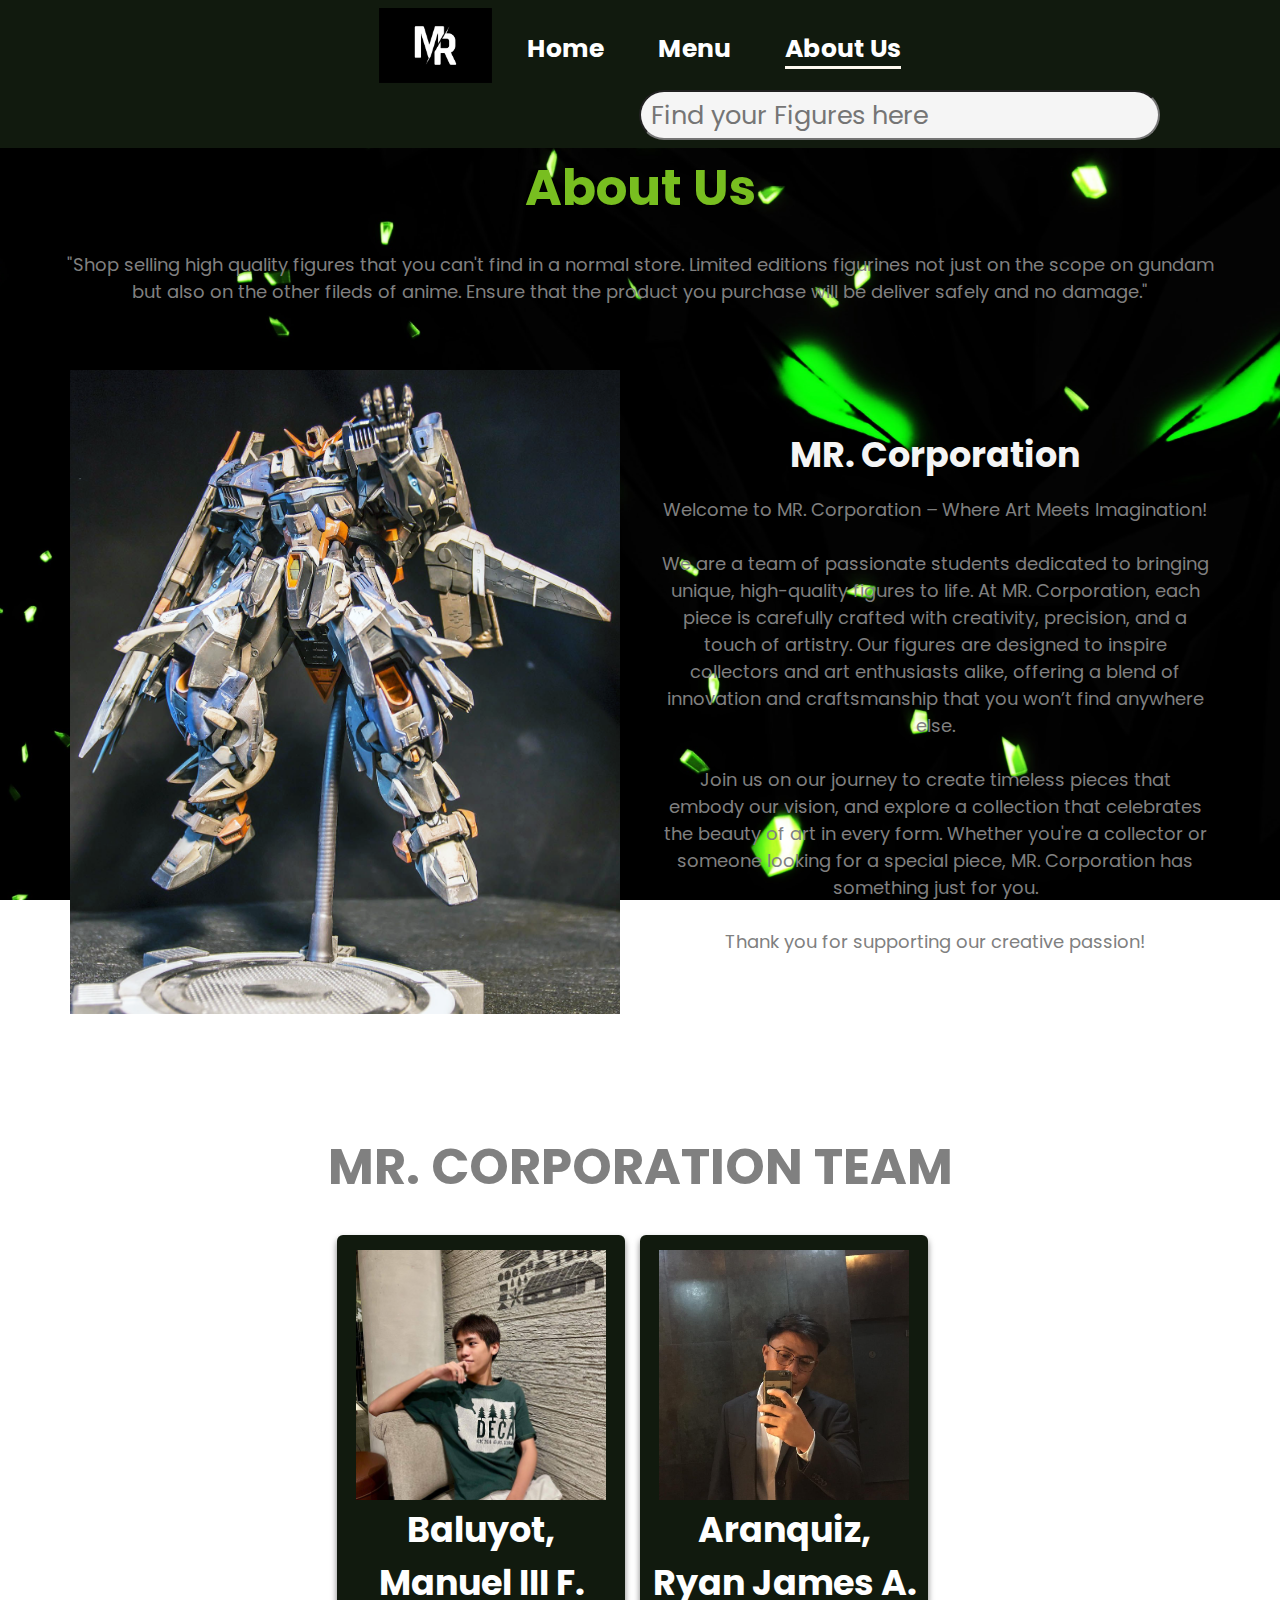
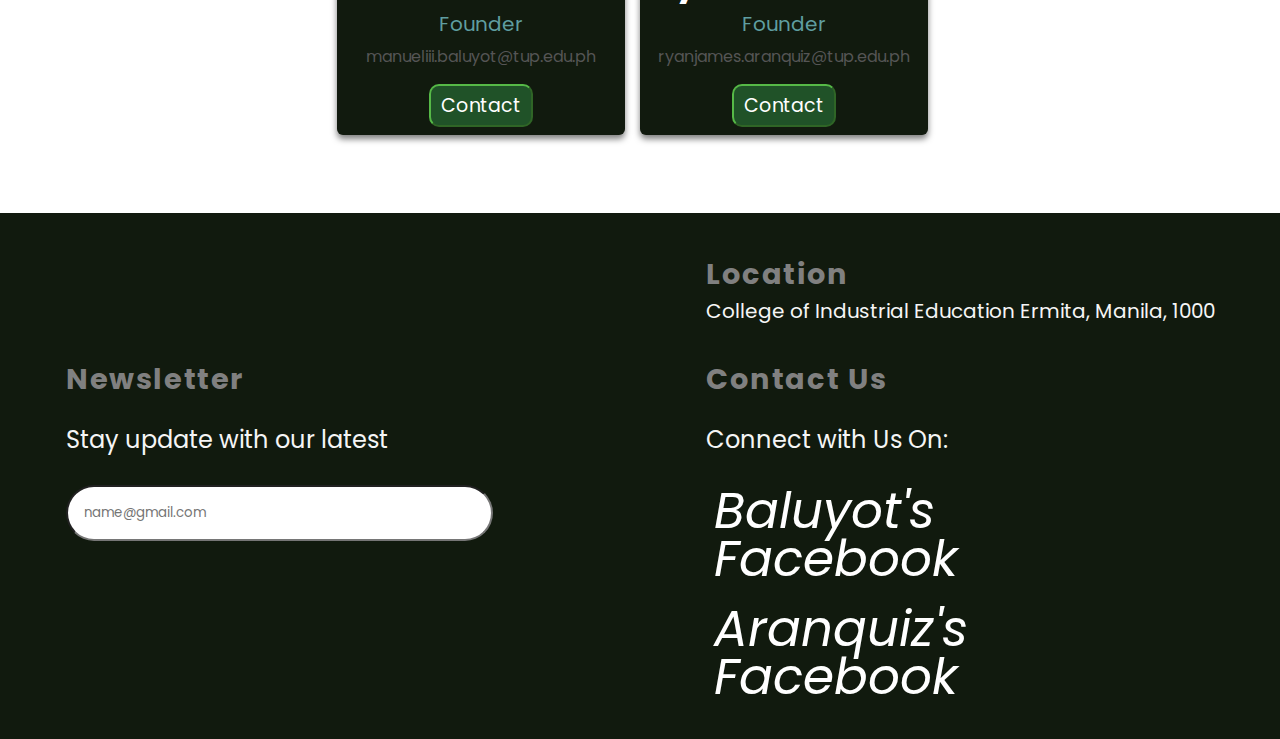
<file: page 3.html>
<!DOCTYPE html>
<html>
<head>
 
    <meta charset="utf-8">
    <meta name="viewport" content="width=device-width, initial-scale=auto">
    <title>About Us</title>
     <link rel="icon" type="image/x-icon" href="mr.jpg">
     <link rel="stylesheet" type="text/css" href="httpsh://cdnjs.cloudflare.com/ajax/libs/font-awesome/6.4.2/css/all.min.css">
     <link rel="stylesheet" href="page 3.css">
</head>

<body>
<!-- header start -->
   <header class="header">
    <!-- logo -->
     <a href="index.html" class="logo">
      <img src="mr.jpg">
      </a>

<!-- nav bar start -->
  <nav class="navbar">
  <input type="checkbox" id="check">
   <label for="check" class="check-btn">
    <i class="fas fa-bars"></i>
    </label>

<ul>
  <li><a href="index.html">Home</a></li>
  <li><a href="page 2.html">Menu</a></li>
  <li><a class="active" href="page 3.html">About Us</a></li>
</ul>

<!-- <div id="menu-btn" class="fas fa-bars"></div> -->
</nav>
<!-- nav bar end -->

<!-- search start -->
 <div class="search-form">
  <input type="search" name="search-box" placeholder="Find your Figures here">
</div>

<!--search end -->
 <!-- hyperlink with icons (search, cart, profile, mebu button_ -->
 <div class ="icons">
  <a href="cart.html"><div class =" fas fa-shopping-cart" id="cart-btn"></div></a>
</div>
</header>
<!-- header end -->

<div class="heading">
 <h1>About Us </h1>

<p>"Shop selling high quality figures that you can't find in a normal store. Limited editions figurines not just on the scope on gundam but also on the other fileds of anime. Ensure that the product you purchase will be deliver safely and no damage."</p>
 </div>

<div class="container">
 <selection class="about">
  <div class="about-image">
   <img src="sample.png">
</div>

<div class="about-content">
  <h2>MR. Corporation</h2>
   <p> Welcome to MR. Corporation – Where Art Meets Imagination! <br>
   	<br>

We are a team of passionate students dedicated to bringing unique, high-quality figures to life. At MR. Corporation, each piece is carefully crafted with creativity, precision, and a touch of artistry. Our figures are designed to inspire collectors and art enthusiasts alike, offering a blend of innovation and craftsmanship that you won’t find anywhere else.<br>
<br>
Join us on our journey to create timeless pieces that embody our vision, and explore a collection that celebrates the beauty of art in every form. Whether you're a collector or someone looking for a special piece, MR. Corporation has something just for you.<br>
<br>
Thank you for supporting our creative passion!  </p>
    </div>
     </selection>


<br>
<br>
<br>

<section class="team">
 <h1>MR. CORPORATION TEAM</h1>
  <div class="team-cards">
  	<div class="card">
   <div class="card-img">
    <img src="manuel.jpg" width="200" height="250" alt="Owner">
   </div>
 
	<a href="mailto:manueliii.baluyot@tup.edu.ph" style="color:white">
	<div class="team-info">
		<h2 class="card-name">Baluyot,<br> Manuel III F.</h2>	
		<p class="card-role">Founder</p>
		<p class="card-email">manueliii.baluyot@tup.edu.ph</p>
		<p><button classs="button">Contact</button></p>
	</div>
	</a>
	</div>
	<div class="card">
		<div class="card-img">
			<img src="ryan.jpg" width="200" height="250" alt="Owner">
		</div>

		<a href="mailto:ryanjames.aranquiz@tup.edu.ph" style="color:white">
		<div class="team-info">
			<h2 class="card-name">Aranquiz,<br> Ryan James A.</h2>
			<p class="card-role">Founder</p>
			<p class="card-email">ryanjames.aranquiz@tup.edu.ph</p>
			<p><button class="button">Contact</button></p>
		</div>
	</div>
</div>

</section>

<!--footer start-->	
	<section class="footer">
		<div class="container">
			<div class="footer-box-1">
				<h3>Location </h3>
				<div class="footer-loc">
				<a href="https://www.google.com/maps/place/Technological+University+of+the+Philippines+(TUP)+-+Manila/@14.5870842,120.9819119,17z/data=!3m1!4b1!4m6!3m5!1s0x3397ca21ac302015:0x92dcca0f915010d9!8m2!3d14.587079!4d120.9844868!16zL20vMGNyeGY2?entry=ttu&g_ep=EgoyMDI0MTIwNC4wIKXMDSoASAFQAw%3D%3D" target=_blank>College of Industrial Education
				Ermita, Manila, 1000</a>
			</div>
		</div>
	
		<div class="footer-box">
			<h3>Newsletter</h3>
			<p>Stay update with our latest</p>
			<form>
				<input type="email" name="email" placeholder="name@gmail.com">
				<button type="submit"><i class="fa-solid fa-right-long"></i></button>
			</form>
		</div>

		<div class="footer-box">
			<h3>Contact Us</h3>
			<p>Connect with Us On:</p>
			<div class="icons">
				<a href="https://www.facebook.com/manuelf.baluyotiii" style="color:white"><i class="brands facebook">Baluyot's Facebook</i></a><br>
        <a href="https://www.facebook.com/akoaypogi0714" style="color:white"><i class="brands facebook">Aranquiz's Facebook</i></a>
				<a href="#"><i class="fa-brands fa-instagram"></i></a>
				<a href="#"><i class="fa-brands fa-twitter"></i></a>
			</div>	
		</div>
	</div>
</section>
<!--footer end-->



</body>


</html>
</file>
<file: page 3.css>
@import url('https://fonts.googleapis.com/css2?family=Poppins&display=swap');
:root {	
--main-color: #205228;
--dark-main: #56B947;
--black: #13131a;
--bg: #111A0E;
}

*{
	margin: 0px;
	padding: 0px;
	font-family: 'poppins' , sans-serif;
	text-decoration: none;
}

body {
	 background-image: url('gundam.jpg');
	 background-repeat: no-repeat;
	 background-position: center;
	 background-attachment: fixed;
	 background-size: cover;
}

/*header design*/
header {
	background: var(--bg);
	display: flex;
	align-items: center;
	justify-content: center;
	padding: 0.5rem 2%;
	position: fixed;
	top: 0; left: 0; right: 0;
	z-index: 1000px;
	flex-wrap: wrap;
}


.header .logo img {
	height: 75px;
	margin-left: 15px;
}

.header .navbar {
	margin-right: 450px%;
}

.header .navbar a{
	color: white;
	font-size:25px;
	margin-left: 35px;
	margin-right: 15px;
	font-weight: bold;
}

nav ul li {
	display: inline-block;
}

.header .navbar a:hover, a.active{
	color:floralwhite;
	border-bottom: .2rem solid floralwhite;
	transition: .2s;
}

.check-btn { 
font-size: 30px;
color:white;
margin-left: 15px;
cursor: pointer;
display: none; 
}

.check-btn:hover{
	color:floralwhite;
	transition: 3s;
}

#check {
	display: none;
}

@media (max-width: 1020px) {
	.header .navbar {
	margin-right: 25px;
	}

.check-btn { 
display: block;
 }

 ul {
 	position: fixed;
 	width: 100%;
 	height: 100vh;
 	background-color: var(--dark-main);
 	top: 90px;
 	left: -100px;
 	text-align: center;
 	transition: all .3s;
 }

 nav ul li {
 	display: block;
 }

 nav ul li a {
 	font-size: 45px;
 	color: floralwhite;
 	font-weight: bold;
 	line-height: 120px;
 }

.header .navbar ul li a {
	font-size: 35px;
	color: floralwhite;
	font-weight: bold;
}

 .header .navbar ul li a:hover, a.active {
 	background: none;
 	color: var(--bg);
 	border-bottom: .3rem solid var(--bg);
 	transition: .2s;
 }

 #check:checked ~ ul {
 	left: 0;
 }

}

/*ICONS - CART-USER*/

.header .icons div { 
	cursor: pointer;
/*	padding-right: 20px;*/
	color: var(--black);
	font-size:25px;
	border: none;
	 }


	 .header .icons div:hover {
	 	color: floralwhite;
	 	transition: .3s;
	 }


	 .header .search-form {
	 	margin-left: 555px;
	 }

	 .header .search-form input {
	 	height: 50px;
	 	width: 340 px;
	 	font-size: 1.6rem;
	 	color: var(--black);
	 	text-transform: none;
	 	background: whitesmoke;
	 	border-radius: 50px;
	 	border-collapse: var(--main-color);
	 	margin-right: 17px;
	 	padding: 10px;
	 }

	 @media	(max-width: 1020px) {
	 	.header .search-form input {
	 		height: 40px;
	 		width: 300px;
	 	}
	 }

	 /*header end*/


	 /*heading start*/
	 .heading{
	 	width: 90%;
	 	display: flex;
	 	justify-content: center;
	 	align-items: center;
	 	flex-direction: column;
	 	text-align: center;
	 	margin: 20px auto;
	 }

	 .heading h1{
	 	font-size: 50px;
	 	color: #78be20;
	 	margin-bottom: 25px;
	 	margin-top: 130px;
	 }

	.heading h1: :after{
		content: "";
		width: 100%;
		height: 4px;
		display: block;
		margin: 0 auto;
		background-color: var(--dark-main);
	}

	.heading p{
		font-size: 18px;
		color: #808080;
		margin-bottom: 35px;
	}
	
	/*heading end*/

	.about{
		display: flex;
		justify-content: space-between;
		align-items: center;
		flex-wrap: wrap;
		padding: 10px 70px;
	}

	.about-image{
		flex: 1;
		margin-right: 40px;
		overflow: hidden;
	}

	.about-image img {
		max-width: 100%;
		height: auto;
		display: block;
		transition: 0.5s ease;
	}

.about-content{
	flex: 1;
}

.about-content h2{
	font-size: 35px;
	margin-bottom: 15px;
	color: whitesmoke;
	text-align: center;
}
.about-content p{
	font-size: 18px;
	line-height:20 1.5;
	color: #808080;
	text-align: center ;
}


/*team */

.team {
	padding: 30px 0;
	text-align: center;
}

.team h1 {
	font-size: 50px;
	margin-bottom: 20px;
	color: #808080;
}

.team-cards {
	display: flex;
	flex-wrap: wrap;
	justify-content: center;
	gap: 15px;
	margin-top: 20px;
}

.card {
	background-color: #111A0E;
	border-radius: 6px;
	box-shadow: 0 4px 6px rgba(0, 0, 0, 0.5);
	overflow: hidden;
	transition: transform 0.2s, box-shadow -.2s;
	width: 288px;
	height: 500px;
	margin-top: 10px;
	cursor: pointer;
}

.card:hover {
	box-shadow: 0px 0px 10px var(--dark-main);
}

.card-img {
	width: 250px;
	height: 250px;
	border-radius: 10px;
	margin-left: auto;
	margin-right: auto;
	margin-top: 15px;
}

.card-img img {
	width: 100%;
	height: 100%;
	object-fit: fill;
}

.team-info button {
	display: inline-block;
	padding: 5px 10px;
	background-color: var(--main-color);
	color: #fff;
	font-size: 19px;
	border-radius: 10px;
	border-color: var(--dark-main);
	margin-top: 15px;
	transition: 0.3s ease;
	cursor: pointer;
}
.team-info button:hover {
	background-color: var(--dark-main);
	transform: scale(1.1);
}

.card-name {
	font-size: 35px;
	margin-top: 3px;
}

.card-role {
	font-size: 20px;
	color: cadetblue;
	margin-bottom: 5px;
}

.card-email {
	font-size: 16px;
	color: #555;
}

/*FOOTER START*/
.footer {
	width: 100%;
	height: auto;
	background:var(--bg);
	background-size: cover;
	background-repeat: no-repeat;
	padding-top: 1rem;
	margin-top: 3rem;
}

.footer .container {
	display: grid;
	grid-template-columns: repeat(auto-fit, minmax(30rem, 1fr));
	padding: 0.5rem 0;
}

.footer .container .footer-box {
	padding: 1rem;
	margin-left: 50px;
}

.footer .container .footer-box-1 .navbar a {
	color: whitesmoke;
	text-decoration: none;
	font-size: 1.5rem;
}

.footer .container .footer-box-1 {
	margin-left: 50px;
	padding: 1rem;
}

.footer .container .footer-box-1 h3 {
	color: #808080;
	font-size: 1.8rem;
	letter-spacing: 0.1rem;
}

.footer .container .footer-box-1 .footer-loc a {
	color: whitesmoke;
	font-size: 20px;
}

	/* general text format start */
	.footer .container .footer-box h3 {
		color: #808080;
		font-size: 1.8rem;
		font-weight: border;
		letter-spacing: 0.1rem;
	}

.footer .container .footer-box p {
	color: whitesmoke;
	font-size: 1.5rem;
	line-height: 2.5rem;
	padding: 1.2rem 0;
}
/* general text format end*/	

.footer .container .footer-box form input {
	width: 70%;
	padding: 1rem;
	border-radius: 40px;
}

.footer .container .footer-box p a {
	color: var(--bg);
}

.footer .container .footer-box form button {
	background: var(--bg);
	color: black;
	padding: 1rem;
	cursor: pointer;
	border: none;
	font-size: 20px;
}

.footer .container .footer-box div a {
	margin: 0.5rem;
	color: whitesmoke;
	display: inline-block;
	width: 3rem;
	height: 3rem;
	line-height: 3rem;
	text-align: block;
}

.footer .container .footer-box .icons  {
	font-size: 50px;

}

.footer .container .footer-box .icons button:hover {
	font-size: 50px;
	color: darkgreen;
}

.footer .container .footer-box .icons a {
	display: ;
}

.footer .container .footer-box .icons a:hover {
	color: darkgreen;
	font-size: 60px;
}

	/*FOOTER END*/
</file>
